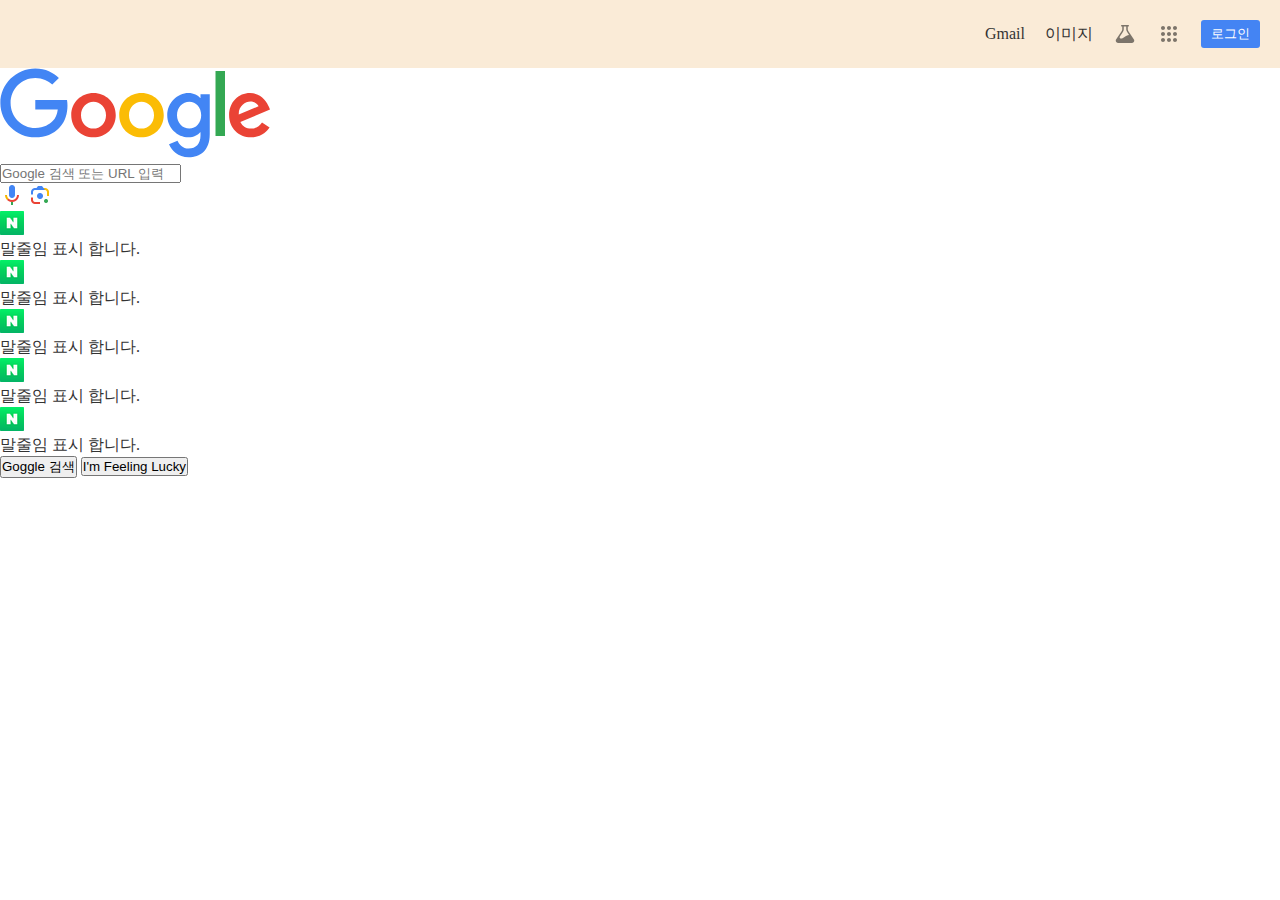
<file: index.html>
<!DOCTYPE html>
<html lang="ko">
  <head>
    <meta charset="UTF-8" />
    <meta name="viewport" content="width=device-width, initial-scale=1.0" />
    <title>GOOGLE FORM</title>
    <link rel="stylesheet" href="css/main.css" />
    <!-- favicon -->
    <link
      rel="icon"
      type="image/png"
      href="assets/favicon_google/favicon-96x96.png"
      sizes="96x96"
    />
    <link
      rel="icon"
      type="image/svg+xml"
      href="assets/favicon_google/favicon.svg"
    />
    <link rel="shortcut icon" href="assets/favicon_google/favicon.ico" />
    <link
      rel="apple-touch-icon"
      sizes="180x180"
      href="assets/favicon_google/apple-touch-icon.png"
    />
    <link rel="manifest" href="assets/favicon_google/site.webmanifest" />
    <!-- 폰트어썸 -->
    <link
      rel="stylesheet"
      href="https://cdnjs.cloudflare.com/ajax/libs/font-awesome/6.5.2/css/all.min.css"
      integrity="sha512-SnH5WK+bZxgPHs44uWIX+LLJAJ9/2PkPKZ5QiAj6Ta86w+fsb2TkcmfRyVX3pBnMFcV7oQPJkl9QevSCWr3W6A=="
      crossorigin="anonymous"
      referrerpolicy="no-referrer"
    />
  </head>
  <body>
    <!-- 상단 메뉴 -->
    <nav>
      <a href="#" id="mail">Gmail</a>
      <a href="#" id="imgs">이미지</a>
      <div class="navIcon">
        <a href="#" class="navIcon-a" aria-label="Search Labs">
          <svg
            class="gb_E"
            focusable="false"
            height="24px"
            viewBox="0 -960 960 960"
            width="24px"
          >
            <path
              d="M209-120q-42 0-70.5-28.5T110-217q0-14 3-25.5t9-21.5l228-341q10-14 15-31t5-34v-110h-20q-13 0-21.5-8.5T320-810q0-13 8.5-21.5T350-840h260q13 0 21.5 8.5T640-810q0 13-8.5 21.5T610-780h-20v110q0 17 5 34t15 31l227 341q6 9 9.5 20.5T850-217q0 41-28 69t-69 28H209Zm221-660v110q0 26-7.5 50.5T401-573L276-385q-6 8-8.5 16t-2.5 16q0 23 17 39.5t42 16.5q28 0 56-12t80-47q69-45 103.5-62.5T633-443q4-1 5.5-4.5t-.5-7.5l-78-117q-15-21-22.5-46t-7.5-52v-110H430Z"
            ></path></svg
        ></a>
        <a href="#" class="navIcon-a" aria-label="Google 앱">
          <svg class="gb_F" focusable="false" viewBox="0 0 24 24" width="24px">
            <path
              d="M6,8c1.1,0 2,-0.9 2,-2s-0.9,-2 -2,-2 -2,0.9 -2,2 0.9,2 2,2zM12,20c1.1,0 2,-0.9 2,-2s-0.9,-2 -2,-2 -2,0.9 -2,2 0.9,2 2,2zM6,20c1.1,0 2,-0.9 2,-2s-0.9,-2 -2,-2 -2,0.9 -2,2 0.9,2 2,2zM6,14c1.1,0 2,-0.9 2,-2s-0.9,-2 -2,-2 -2,0.9 -2,2 0.9,2 2,2zM12,14c1.1,0 2,-0.9 2,-2s-0.9,-2 -2,-2 -2,0.9 -2,2 0.9,2 2,2zM16,6c0,1.1 0.9,2 2,2s2,-0.9 2,-2 -0.9,-2 -2,-2 -2,0.9 -2,2zM12,8c1.1,0 2,-0.9 2,-2s-0.9,-2 -2,-2 -2,0.9 -2,2 0.9,2 2,2zM18,14c1.1,0 2,-0.9 2,-2s-0.9,-2 -2,-2 -2,0.9 -2,2 0.9,2 2,2zM18,20c1.1,0 2,-0.9 2,-2s-0.9,-2 -2,-2 -2,0.9 -2,2 0.9,2 2,2z"
            ></path></svg
        ></a>
        <a href="#" onclick="window.open('login.html')">
          <button id="login">로그인</button>
        </a>
      </div>
    </nav>
    <!-- 메인 화면 -->
    <div class="main-wrap">
      <!-- 로고 -->
      <!-- <img src="/images/google_logo.svg" alt="구글로고" /> -->
      <div class="logo">
        <svg
          width="272"
          height="92"
          viewBox="0 0 272 92"
          fill="none"
          xmlns="http://www.w3.org/2000/svg"
        >
          <path
            d="M115.75 47.18C115.75 59.95 105.76 69.36 93.5 69.36C81.24 69.36 71.25 59.95 71.25 47.18C71.25 34.32 81.24 25 93.5 25C105.76 25 115.75 34.32 115.75 47.18ZM106.01 47.18C106.01 39.2 100.22 33.74 93.5 33.74C86.78 33.74 80.99 39.2 80.99 47.18C80.99 55.08 86.78 60.62 93.5 60.62C100.22 60.62 106.01 55.07 106.01 47.18Z"
            fill="#EA4335"
          />
          <path
            d="M163.75 47.18C163.75 59.95 153.76 69.36 141.5 69.36C129.24 69.36 119.25 59.95 119.25 47.18C119.25 34.33 129.24 25 141.5 25C153.76 25 163.75 34.32 163.75 47.18ZM154.01 47.18C154.01 39.2 148.22 33.74 141.5 33.74C134.78 33.74 128.99 39.2 128.99 47.18C128.99 55.08 134.78 60.62 141.5 60.62C148.22 60.62 154.01 55.07 154.01 47.18Z"
            fill="#FBBC05"
          />
          <path
            d="M209.75 26.34V66.16C209.75 82.54 200.09 89.23 188.67 89.23C177.92 89.23 171.45 82.04 169.01 76.16L177.49 72.63C179 76.24 182.7 80.5 188.66 80.5C195.97 80.5 200.5 75.99 200.5 67.5V64.31H200.16C197.98 67 193.78 69.35 188.48 69.35C177.39 69.35 167.23 59.69 167.23 47.26C167.23 34.74 177.39 25 188.48 25C193.77 25 197.97 27.35 200.16 29.96H200.5V26.35H209.75V26.34ZM201.19 47.26C201.19 39.45 195.98 33.74 189.35 33.74C182.63 33.74 177 39.45 177 47.26C177 54.99 182.63 60.62 189.35 60.62C195.98 60.62 201.19 54.99 201.19 47.26Z"
            fill="#4285F4"
          />
          <path d="M225 3V68H215.5V3H225Z" fill="#34A853" />
          <path
            d="M262.02 54.48L269.58 59.52C267.14 63.13 261.26 69.35 251.1 69.35C238.5 69.35 229.09 59.61 229.09 47.17C229.09 33.98 238.58 24.99 250.01 24.99C261.52 24.99 267.15 34.15 268.99 39.1L270 41.62L240.35 53.9C242.62 58.35 246.15 60.62 251.1 60.62C256.06 60.62 259.5 58.18 262.02 54.48ZM238.75 46.5L258.57 38.27C257.48 35.5 254.2 33.57 250.34 33.57C245.39 33.57 238.5 37.94 238.75 46.5Z"
            fill="#EA4335"
          />
          <path
            d="M35.29 41.41V32H67C67.31 33.64 67.47 35.58 67.47 37.68C67.47 44.74 65.54 53.47 59.32 59.69C53.27 65.99 45.54 69.35 35.3 69.35C16.32 69.35 0.359985 53.89 0.359985 34.91C0.359985 15.93 16.32 0.470001 35.3 0.470001C45.8 0.470001 53.28 4.59 58.9 9.96L52.26 16.6C48.23 12.82 42.77 9.88 35.29 9.88C21.43 9.88 10.59 21.05 10.59 34.91C10.59 48.77 21.43 59.94 35.29 59.94C44.28 59.94 49.4 56.33 52.68 53.05C55.34 50.39 57.09 46.59 57.78 41.4L35.29 41.41Z"
            fill="#4285F4"
          />
        </svg>
      </div>
      <!-- 검색창 레이아웃 -->
      <div class="search_bar">
        <!-- 검색아이콘 -->
        <i class="fa-solid fa-magnifying-glass"></i>
        <!-- 검색 입력창 -->
        <input type="text" placeholder="Google 검색 또는 URL 입력" />
        <div class="search-icon">
          <a href="#">
            <svg
              width="24"
              height="24"
              viewBox="0 0 48 48"
              fill="none"
              xmlns="http://www.w3.org/2000/svg"
              xmlns:xlink="http://www.w3.org/1999/xlink"
            >
              <rect width="48" height="48" fill="url(#pattern0_9_9)" />
              <defs>
                <pattern
                  id="pattern0_9_9"
                  patternContentUnits="objectBoundingBox"
                  width="1"
                  height="1"
                >
                  <use xlink:href="#image0_9_9" transform="scale(0.0208333)" />
                </pattern>
                <image
                  id="image0_9_9"
                  width="48"
                  height="48"
                  preserveAspectRatio="none"
                  xlink:href="[data-uri]"
                />
              </defs>
            </svg>
          </a>
          <a href="#">
            <svg
              width="24"
              height="24"
              viewBox="0 0 48 48"
              fill="none"
              xmlns="http://www.w3.org/2000/svg"
              xmlns:xlink="http://www.w3.org/1999/xlink"
            >
              <rect width="48" height="48" fill="url(#pattern0_9_10)" />
              <defs>
                <pattern
                  id="pattern0_9_10"
                  patternContentUnits="objectBoundingBox"
                  width="1"
                  height="1"
                >
                  <use xlink:href="#image0_9_10" transform="scale(0.0208333)" />
                </pattern>
                <image
                  id="image0_9_10"
                  width="48"
                  height="48"
                  preserveAspectRatio="none"
                  xlink:href="[data-uri]"
                />
              </defs>
            </svg>
          </a>
        </div>
      </div>
      <!-- 바로가기창 -->
      <div class="search-plus">
        <ul>
          <li>
            <a href="#">
              <div class="bg">
                <img src="/images/naver.png" alt="네이버 아이콘" />
              </div>
              <span>말줄임 표시 합니다.</span>
            </a>
            <span class="hover_bg">
              <i
                class="fa-solid fa-ellipsis-vertical"
                style="color: #666"
                title="네이버 바로가기 추가 작업"
              ></i>
            </span>
          </li>
          <li>
            <a href="#">
              <div class="bg">
                <img src="/images/naver.png" alt="네이버 아이콘" />
              </div>
              <span>말줄임 표시 합니다.</span>
            </a>
            <span class="hover_bg">
              <i
                class="fa-solid fa-ellipsis-vertical"
                style="color: #666"
                title="네이버 바로가기 추가 작업"
              ></i>
            </span>
          </li>
          <li>
            <a href="#">
              <div class="bg">
                <img src="/images/naver.png" alt="네이버 아이콘" />
              </div>
              <span>말줄임 표시 합니다.</span>
            </a>
            <span class="hover_bg">
              <i
                class="fa-solid fa-ellipsis-vertical"
                style="color: #666"
                title="네이버 바로가기 추가 작업"
              ></i>
            </span>
          </li>
          <li>
            <a href="#">
              <div class="bg">
                <img src="/images/naver.png" alt="네이버 아이콘" />
              </div>
              <span>말줄임 표시 합니다.</span>
            </a>
            <span class="hover_bg">
              <i
                class="fa-solid fa-ellipsis-vertical"
                style="color: #666"
                title="네이버 바로가기 추가 작업"
              ></i>
            </span>
          </li>
          <li>
            <a href="#">
              <div class="bg">
                <img src="/images/naver.png" alt="네이버 아이콘" />
              </div>
              <span>말줄임 표시 합니다.</span>
            </a>
            <span class="hover_bg">
              <i
                class="fa-solid fa-ellipsis-vertical"
                style="color: #666"
                title="네이버 바로가기 추가 작업"
              ></i>
            </span>
          </li>
        </ul>
      </div>
      <!-- 검색버튼 -->
      <div class="search-btn">
        <button>Goggle 검색</button>
        <button>I'm Feeling Lucky</button>
      </div>
    </div>
  </body>
</html>
</file>
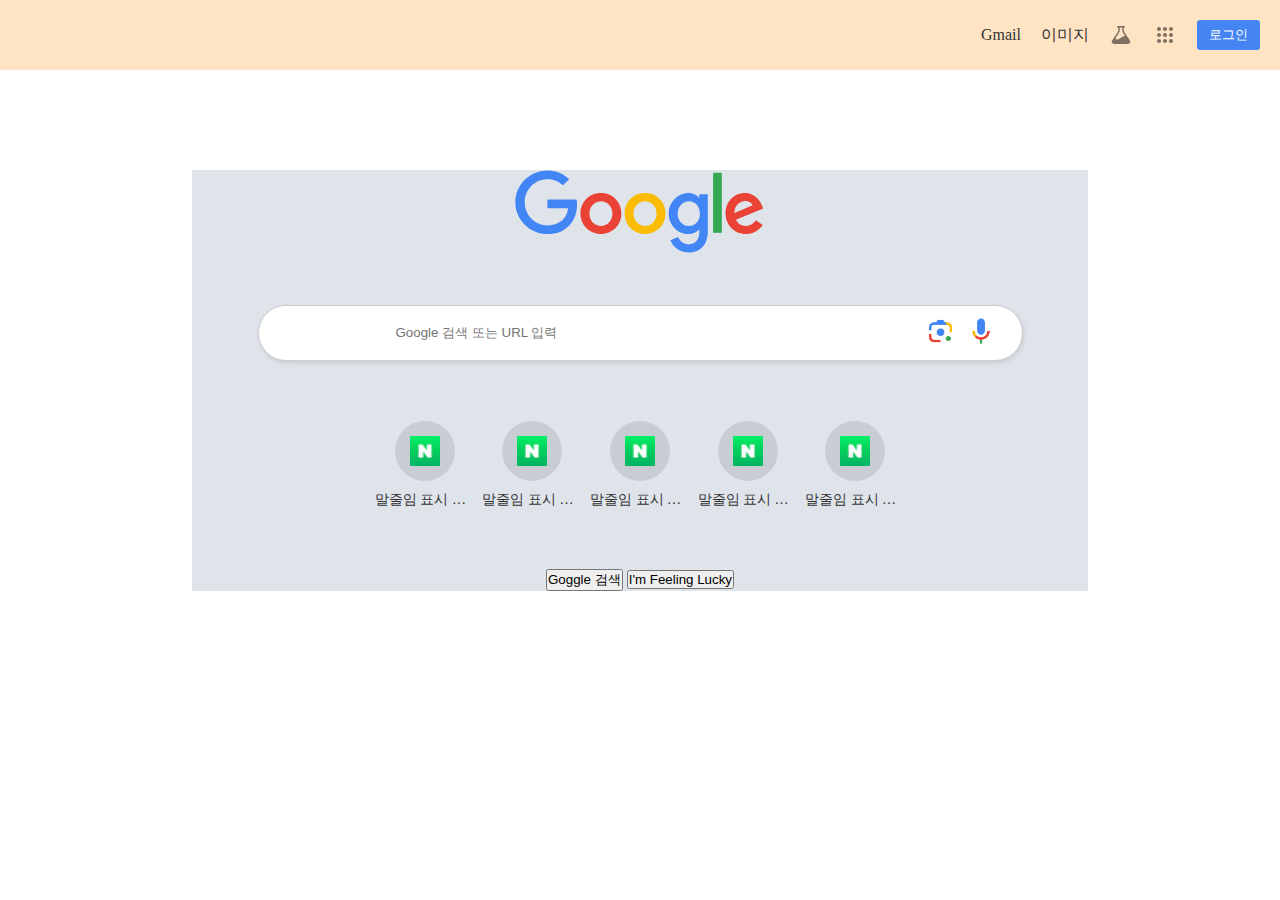
<file: index_t.html>
<!DOCTYPE html>
<html lang="ko">
  <head>
    <meta charset="UTF-8" />
    <meta name="viewport" content="width=device-width, initial-scale=1.0" />

    <title>google</title>
    <link rel="stylesheet" href="css/main_t.css" />
    <!-- 폰트어썸 -->
    <link
      rel="stylesheet"
      href="https://cdnjs.cloudflare.com/ajax/libs/font-awesome/6.5.2/css/all.min.css"
      integrity="sha512-SnH5WK+bZxgPHs44uWIX+LLJAJ9/2PkPKZ5QiAj6Ta86w+fsb2TkcmfRyVX3pBnMFcV7oQPJkl9QevSCWr3W6A=="
      crossorigin="anonymous"
      referrerpolicy="no-referrer" />
  </head>
  <body>
    <!-- nav -->
    <nav>
      <a href="#" id="mail">Gmail</a>
      <a href="#" id="imgs">이미지</a>
      <div class="navIcon">
        <a href="#" class="navIcon-a" aria-label="Search Labs">
          <svg
            class="gb_E"
            focusable="false"
            height="24px"
            viewBox="0 -960 960 960"
            width="24px">
            <path
              d="M209-120q-42 0-70.5-28.5T110-217q0-14 3-25.5t9-21.5l228-341q10-14 15-31t5-34v-110h-20q-13 0-21.5-8.5T320-810q0-13 8.5-21.5T350-840h260q13 0 21.5 8.5T640-810q0 13-8.5 21.5T610-780h-20v110q0 17 5 34t15 31l227 341q6 9 9.5 20.5T850-217q0 41-28 69t-69 28H209Zm221-660v110q0 26-7.5 50.5T401-573L276-385q-6 8-8.5 16t-2.5 16q0 23 17 39.5t42 16.5q28 0 56-12t80-47q69-45 103.5-62.5T633-443q4-1 5.5-4.5t-.5-7.5l-78-117q-15-21-22.5-46t-7.5-52v-110H430Z"></path>
          </svg>
        </a>
        <a href="#" class="navIcon-a" aria-label="Goggle 앱">
          <svg class="gb_F" focusable="false" viewBox="0 0 24 24" width="24px">
            <path
              d="M6,8c1.1,0 2,-0.9 2,-2s-0.9,-2 -2,-2 -2,0.9 -2,2 0.9,2 2,2zM12,20c1.1,0 2,-0.9 2,-2s-0.9,-2 -2,-2 -2,0.9 -2,2 0.9,2 2,2zM6,20c1.1,0 2,-0.9 2,-2s-0.9,-2 -2,-2 -2,0.9 -2,2 0.9,2 2,2zM6,14c1.1,0 2,-0.9 2,-2s-0.9,-2 -2,-2 -2,0.9 -2,2 0.9,2 2,2zM12,14c1.1,0 2,-0.9 2,-2s-0.9,-2 -2,-2 -2,0.9 -2,2 0.9,2 2,2zM16,6c0,1.1 0.9,2 2,2s2,-0.9 2,-2 -0.9,-2 -2,-2 -2,0.9 -2,2zM12,8c1.1,0 2,-0.9 2,-2s-0.9,-2 -2,-2 -2,0.9 -2,2 0.9,2 2,2zM18,14c1.1,0 2,-0.9 2,-2s-0.9,-2 -2,-2 -2,0.9 -2,2 0.9,2 2,2zM18,20c1.1,0 2,-0.9 2,-2s-0.9,-2 -2,-2 -2,0.9 -2,2 0.9,2 2,2z"></path>
          </svg>
        </a>
        <a href="#">
          <button id="login">로그인</button>
        </a>
      </div>
    </nav>
    <!--  -->
    <div class="main-wrap">
      <!-- 로고 -->
      <img src="images/google_logo.svg" alt="구글 로고" class="g-logo" />
      <!-- 검색 입력창 레이아웃 -->
      <div class="search_bar">
        <!-- 검색아이콘 -->
        <i class="fa-solid fa-magnifying-glass"></i>
        <!-- 검색 입력창 -->
        <input type="text" placeholder="Google 검색 또는 URL 입력" />
        <div class="search-icon">
          <a href="#"><img src="images/Frame.png" alt="검색" /></a>
          <a href="#"
            ><img src="images/googlemic_color_24dp.png" alt="음성"
          /></a>
        </div>
      </div>
      <!-- 검색 리스트 -->
      <div class="search-plus">
        <ul>
          <li>
            <a href="#">
              <div class="bg">
                <img src="images/naver.png" alt="네이버" />
              </div>
              <span>말줄임 표시 합니다.</span>
            </a>
            <span class="hover_bg">
              <img
                src="images/icon_more_vert.svg"
                alt="더보기"
                title="네이버 바로가기 추가작업" />
            </span>
          </li>
          <li>
            <a href="#">
              <div class="bg">
                <img src="images/naver.png" alt="네이버" />
              </div>
              <span>말줄임 표시 합니다.</span>
            </a>
            <span class="hover_bg">
              <img src="images/icon_more_vert.svg" alt="더보기" />
            </span>
          </li>
          <li>
            <a href="#">
              <div class="bg">
                <img src="images/naver.png" alt="네이버" />
              </div>
              <span>말줄임 표시 합니다.</span>
            </a>
            <span class="hover_bg">
              <img src="images/icon_more_vert.svg" alt="더보기" />
            </span>
          </li>
          <li>
            <a href="#">
              <div class="bg">
                <img src="images/naver.png" alt="네이버" />
              </div>
              <span>말줄임 표시 합니다.</span>
            </a>
            <span class="hover_bg">
              <img src="images/icon_more_vert.svg" alt="더보기" />
            </span>
          </li>
          <li>
            <a href="#">
              <div class="bg">
                <img src="images/naver.png" alt="네이버" />
              </div>
              <span>말줄임 표시 합니다.</span>
            </a>
            <span class="hover_bg">
              <img src="images/icon_more_vert.svg" alt="더보기" />
            </span>
          </li>
        </ul>
      </div>
      <!-- 검색 버튼 -->
      <div class="search-btn">
        <button>Goggle 검색</button>
        <button>I'm Feeling Lucky</button>
      </div>
    </div>
  </body>
</html>
</file>
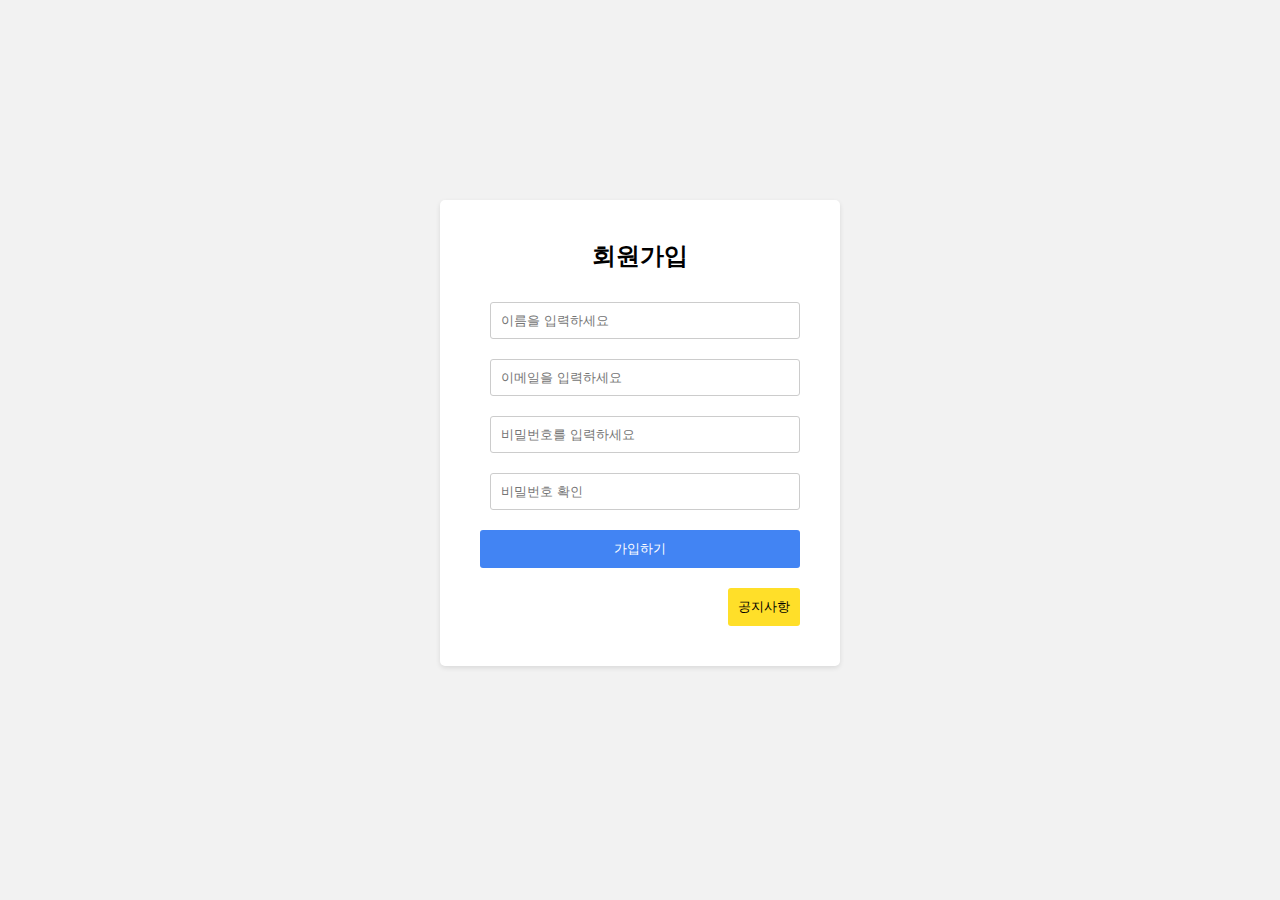
<file: login.html>
<!DOCTYPE html>
<html lang="ko">
  <head>
    <meta charset="UTF-8" />
    <meta name="viewport" content="width=device-width, initial-scale=1.0" />
    <title>로그인 페이지</title>
    <link rel="stylesheet" href="/css/login.css" />
    <!-- 폰트어썸 -->
    <link
      rel="stylesheet"
      href="https://cdnjs.cloudflare.com/ajax/libs/font-awesome/6.5.2/css/all.min.css"
      integrity="sha512-SnH5WK+bZxgPHs44uWIX+LLJAJ9/2PkPKZ5QiAj6Ta86w+fsb2TkcmfRyVX3pBnMFcV7oQPJkl9QevSCWr3W6A=="
      crossorigin="anonymous"
      referrerpolicy="no-referrer"
    />
  </head>
  <body>
    <div class="container">
      <h2>회원가입</h2>
      <form>
        <!-- 이름 -->
        <div class="input-group">
          <label for="userName"><i class="fa-solid fa-user"></i></label>
          <input type="text" id="userName" placeholder="이름을 입력하세요" />
        </div>
        <!-- 이메일 -->
        <div class="input-group">
          <label for="userEmail"
            ><i class="fa-solid fa-envelope" style="font-size: 15.75px"></i
          ></label>
          <input
            type="email"
            id="userEmail"
            placeholder="이메일을 입력하세요"
          />
        </div>
        <!-- 비밀번호 -->
        <div class="input-group">
          <label for="userPassword"><i class="fa-solid fa-lock"></i></label>
          <input
            type="password"
            id="userPassword"
            placeholder="비밀번호를 입력하세요"
          />
        </div>
        <!-- 비밀번호 확인 -->
        <div class="input-group">
          <label for="userPassword1"><i class="fa-solid fa-lock"></i></label>
          <input
            type="password"
            id="userPassword1"
            placeholder="비밀번호 확인"
          />
        </div>
        <button type="submit">가입하기</button>
        <button type="button" onclick="window.open('notice.html')">공지사항</button>
      </form>
    </div>
  </body>
</html>
</file>
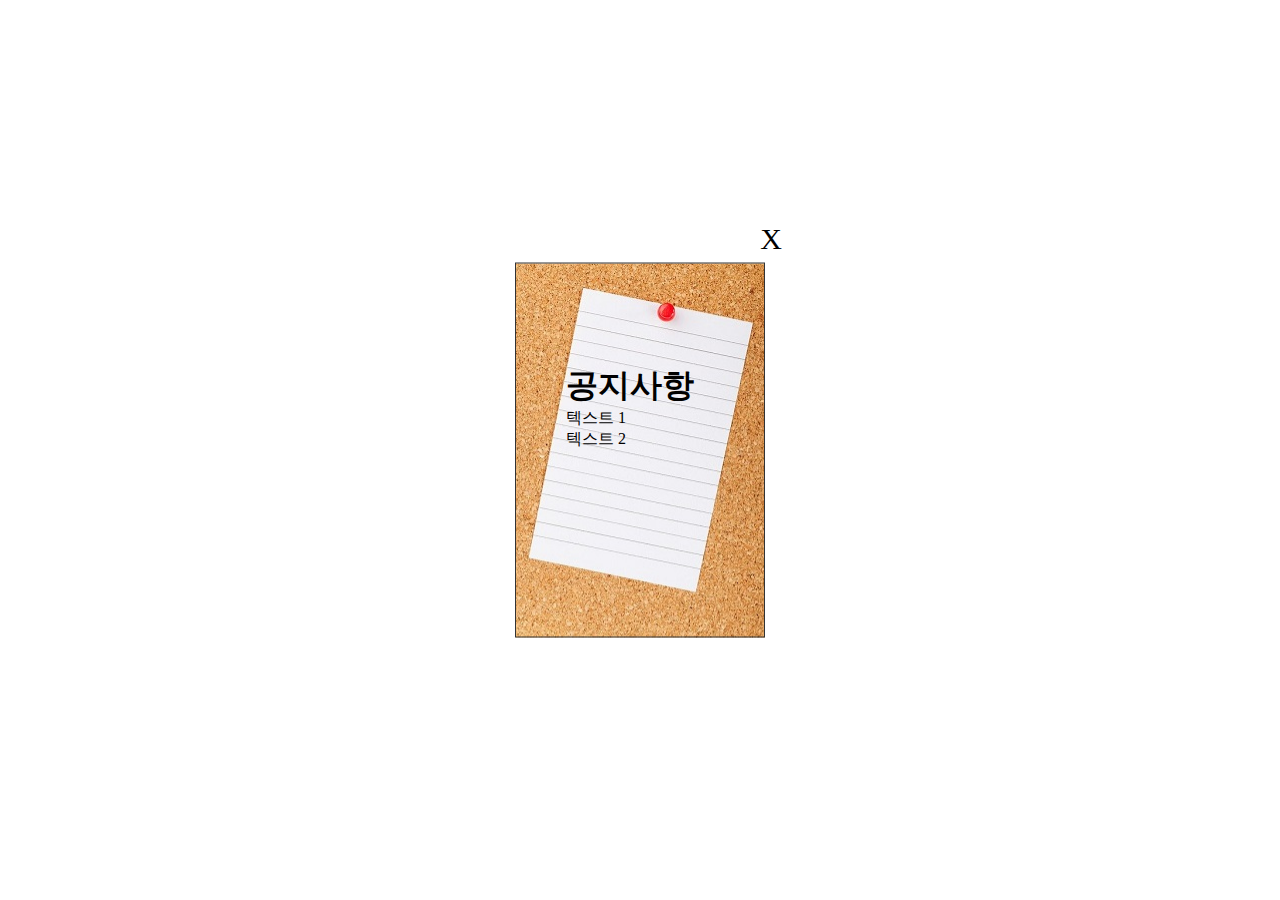
<file: notice.html>
<!DOCTYPE html>
<html lang="ko">
<head>
    <meta charset="UTF-8">
    <meta name="viewport" content="width=device-width, initial-scale=1.0">
    <title>공지사항</title>
    <link rel="stylesheet" href="css/notice.css">
</head>
<body>
    <div class="container">
        <h1>공지사항</h1>
        <p>텍스트 1</p>
        <p>텍스트 2</p>
        <span class="close" onclick="window.close('notice.html')">X</span>
    </div>
</body>
</html>
</file>
<file: css/main.css>
@charset "utf-8";
* {
  margin: 0;
  padding: 0;
  box-sizing: border-box;
}
ul,
li {
  list-style: none;
}
a {
  text-decoration: none;
  color: #333;
}
/* 전체 레이아웃 */
/* 상단 메뉴 */
nav {
  display: flex;
  justify-content: flex-end;
  align-items: center;
  gap: 20px;
  padding: 20px;
  background-color: antiquewhite;
}
nav > a:hover {
  text-decoration: underline;
}
.navIcon {
  display: flex;
  align-items: center;
  gap: 20px;
}
.navIcon-a {
  position: relative;
  width: 24px;
  height: 24px;
  opacity: 0.5;
  transition: all 0.5s;
}
.navIcon-a:hover {
  opacity: 0.8;
}
.navIcon-a::after {
  content: "";
  position: absolute;
  top: -5px;
  left: -5px;
  display: block;
  opacity: 0;
  width: 34px;
  height: 34px;
  border-radius: 50%;
  background-color: rgba(0, 0, 0, 0.2);
  transition: all 0.5s;
}
.navIcon-a:hover::after {
  opacity: 1;
}
.navIcon-a::before {
  content: attr(aria-label);
  position: absolute;
  top: 35px;
  left: 50%;
  transform: translateX(-50%);
  font-size: 12px;
  padding: 10px;
  color: #fff;
  background-color: rgba(0, 0, 0, 0.8);
  white-space: nowrap; /* 글자 줄바꿈 방지 */
  /* opacity: 0; */
  display: none;
  transition: all 0.8s;
}
.navIcon-a:hover:before {
  /* opacity: 1; */
  display: block;
}
#login {
  padding: 5px 10px;
  border: 0;
  border-radius: 3px;
  color: #fff;
  background-color: #4484f3;
}
#login:hover {
  background-color: #166afc;
  cursor: pointer;
}
</file>
<file: css/main_t.css>
@charset "utf-8";
* {
  margin: 0;
  padding: 0;
  box-sizing: border-box;
}
ul,
li {
  list-style: none;
}
a {
  text-decoration: none;
  color: #333;
}
/* nav */
nav {
  background-color: bisque;
  display: flex;
  justify-content: flex-end;
  align-items: center;
  padding: 20px;
  gap: 20px;
}
nav > a:hover {
  text-decoration: underline;
  color: red;
}
.navIcon {
  display: flex;
  align-items: center;
  gap: 20px;
}
.navIcon-a {
  position: relative;
  width: 24px;
  height: 24px;
  opacity: 0.5;
  transition: all 0.5s;
  /* background-color: aquamarine; */
}
.navIcon-a:hover {
  opacity: 1;
}
.navIcon-a::after {
  content: "";
  position: absolute;
  display: block;
  top: -4px;
  left: -5px;
  opacity: 0;
  width: 34px;
  height: 34px;
  border-radius: 50%;
  background-color: rgba(0, 0, 0, 0.2);
  transition: all 0.5s;
}
.navIcon-a:hover::after {
  opacity: 1;
}
.navIcon-a::before {
  content: attr(aria-label);
  position: absolute;
  top: 36px;
  left: 50%;
  transform: translateX(-50%);
  font-size: 12px;
  padding: 10px;
  background-color: rgba(0, 0, 0, 0.8);
  color: #fff;
  white-space: nowrap; /* 글자 줄바꿈 방지*/
  opacity: 0;
  visibility: hidden;
  transition: opacity 1s ease;
}
.navIcon-a:hover::before {
  opacity: 1;
  visibility: visible;
}
#login {
  padding: 6px 12px;
  color: #fff;
  border: 0;
  background-color: #4484f3;
  border-radius: 3px;
}
#login:hover {
  background-color: #166afc;
  cursor: pointer;
}
/* 메인 */
.main-wrap {
  width: 70%;
  max-width: 1280px;
  min-width: 390px;
  background-color: #dfe4eb;
  margin: 100px auto;
  display: flex;
  flex-direction: column;
  align-items: center;
  gap: 50px;
}
.g-logo {
  width: 50%;
  max-width: 250px;
  min-width: 180px;
}
.search_bar {
  display: flex;
  justify-content: space-between;
  align-items: center;
  width: 100%;
  max-width: 765px;
  min-width: 337px;
  padding: 10px 25px;
  /* background-color: aquamarine; */
  background-color: #fff;
  border-radius: 100px;
  border: 1px solid #ccc;
  box-shadow: 1px 2px 5px rgba(0, 0, 0, 0.1);
}
.search_bar input {
  width: 60%;
  padding: 5px;
  border: 0;
  outline: none;
}
.search-icon {
  display: flex;
  gap: 10px;
  width: 10%;
}
.search-icon a {
  width: calc(100% / 2);
  /* background-color: #f56262; */
}
.search-icon a img {
  width: 100%;
}
/* 검색 리스트 */
.search-plus {
  width: 60%;
  max-width: 600px;
  min-width: 200px;
}
.search-plus ul {
  display: flex;
}
.search-plus ul li {
  position: relative;
  width: calc(100% / 5);
  /* max-width: 110px; */
  /* background-color: rgb(255, 199, 199); */
}
.search-plus ul li a {
  display: flex;
  flex-direction: column;
  align-items: center;
  padding: 10px;
  gap: 10px;
}
.search-plus ul li a span {
  font-size: 14px;
  /* 말줄임표시 */
  white-space: nowrap;
  text-overflow: ellipsis;
  overflow: hidden;
  max-width: 100px;
}
.bg {
  position: relative;
  width: 60px;
  height: 60px;
  border-radius: 50%;
  background-color: rgba(0, 0, 0, 0.1);
}
.bg img {
  width: 30px;
  height: 30px;
  position: absolute;
  top: 50%;
  left: 50%;
  transform: translate(-50%, -50%);
}

/* 호버했을때 나오는 배경 */
.hover_bg {
  position: absolute;
  top: 0;
  left: 0;
  display: block;
  width: 100%;
  height: 110px;
  opacity: 0;
  transition: all 0.5s;
  background-color: rgba(0, 0, 0, 0.2);
}
.hover_bg img {
  position: absolute;
  top: 10px;
  right: 0;
  opacity: 0;
}
/* 호버했을때  */
.search-plus ul li:hover .hover_bg {
  opacity: 1;
}
.search-plus ul li:hover .hover_bg img {
  opacity: 1;
  transition: all 0.5s;
  transition-delay: 0.5s;
}
</file>
<file: css/login.css>
@charset "utf-8";
@import url("main.css");
body {
  background-color: #f2f2f2;
}
.container {
  width: 50%;
  max-width: 400px;
  min-width: 300px;
  margin: 200px auto;
  padding: 40px;
  border-radius: 5px;
  box-shadow: 0 2px 5px rgba(0, 0, 0, 0.1);
  background-color: #fff;
}
.container > h2 {
  text-align: center;
  margin-bottom: 30px;
}
.input-group {
  display: flex;
  align-items: center;
  gap: 10px;
  margin-bottom: 20px;
}
.input-group input {
  width: 100%;
  padding: 10px;
  border-radius: 3px;
  border: 1px solid #ccc;
  outline: none;
}
.input-group label i {
  color: #888;
  font-size: 18px;
}
input:focus::placeholder{
  color: transparent;
}
/* 버튼 */
button {
  border: 0;
  padding: 10px;
  border-radius: 3px;
}
button[type="submit"] {
  width: 100%;
  margin-bottom: 20px;
  color: #fff;
  background-color: #4284f3;
}
button[type="button"] {
  display: block;
  margin-left: auto;
  background-color: #ffdf29;
}
button:hover{
  cursor: pointer;
}
</file>
<file: css/notice.css>
@import url("main.css");
.container{
    position: absolute;
    top: 50%;
    left: 50%;
    transform: translate(-50% , -50%);
    width: 250px;
    height: 375px;
    padding: 100px 50px;
    border: 1px solid #333;
    background: url("../images/notice.jpg") no-repeat center;
}
.close{
    position: absolute;
    top: -42px;
    right: -18px;
    font-size: 30px;
    cursor: pointer;
}
</file>
